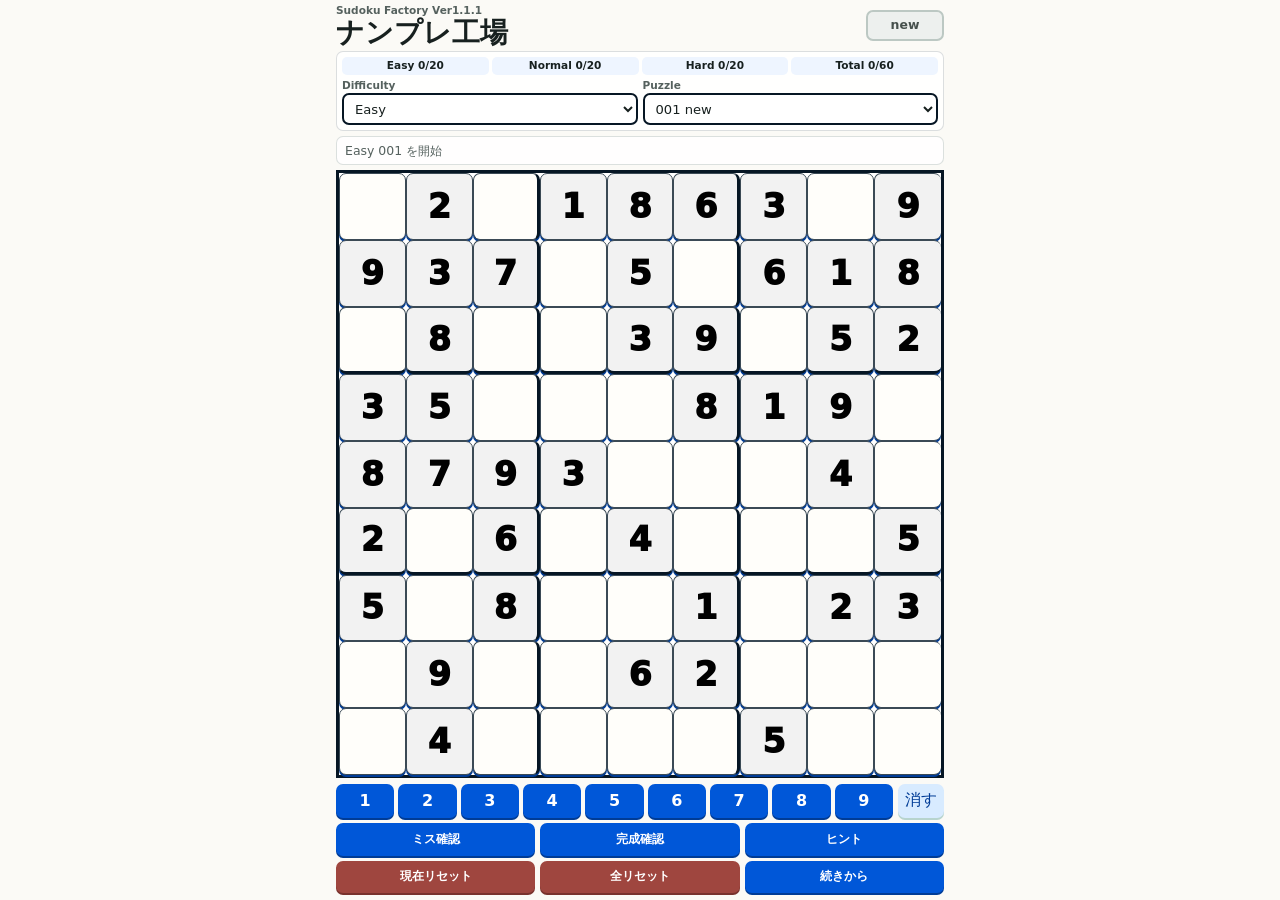
<file: index.html>
<!doctype html>
<html lang="ja">
<head>
  <meta charset="utf-8">
  <meta name="viewport" content="width=device-width, initial-scale=1, viewport-fit=cover">
  <meta name="theme-color" content="#0057d8">
  <title>ナンプレ工場 Ver1.1.1</title>
  <link rel="manifest" href="manifest.webmanifest">
  <link rel="stylesheet" href="style.css?v=1.1.1">
</head>
<body>
  <main class="app-shell">
    <header class="topbar">
      <div class="brand">
        <p class="eyebrow">Sudoku Factory Ver1.1.1</p>
        <h1>ナンプレ工場</h1>
      </div>
      <div class="status-badge" id="selectedStatus">new</div>
    </header>

    <section class="home-panel" aria-label="進捗と問題選択">
      <div id="progressSummary" class="progress-summary"></div>
      <div class="pickers">
        <label>
          <span>Difficulty</span>
          <select id="difficultySelect" aria-label="難易度を選ぶ"></select>
        </label>
        <label>
          <span>Puzzle</span>
          <select id="puzzleNumberSelect" aria-label="問題番号を選ぶ"></select>
        </label>
      </div>
    </section>

    <section class="status-panel" aria-live="polite">
      <p id="message">問題を選んで開始</p>
    </section>

    <section class="board-wrap" aria-label="ナンプレ盤面">
      <div id="board" class="board" role="grid" aria-label="9x9 Sudoku board"></div>
    </section>

    <section class="controls" aria-label="入力">
      <div id="numberPad" class="number-pad" aria-label="数字ボタン"></div>
      <button id="clearCell" class="secondary" type="button">消す</button>
    </section>

    <section class="actions" aria-label="操作">
      <button id="checkMistakes" type="button">ミス確認</button>
      <button id="checkComplete" type="button">完成確認</button>
      <button id="hintOne" type="button">ヒント</button>
      <button id="resetPuzzle" class="danger" type="button">現在リセット</button>
      <button id="resetAllProgress" class="danger" type="button">全リセット</button>
      <button id="continuePuzzle" type="button">続きから</button>
    </section>

    <div class="legacy-cache-bridge" aria-hidden="true">
      <select id="puzzleSelect" tabindex="-1"></select>
      <div id="puzzleList"></div>
      <button id="hintTwo" type="button" tabindex="-1">Hint 2</button>
      <button id="hintThree" type="button" tabindex="-1">Hint 3</button>
    </div>
  </main>

  <script src="puzzles.js?v=1.1.1u1"></script>
  <script src="app.js?v=1.1.1"></script>
</body>
</html>
</file>
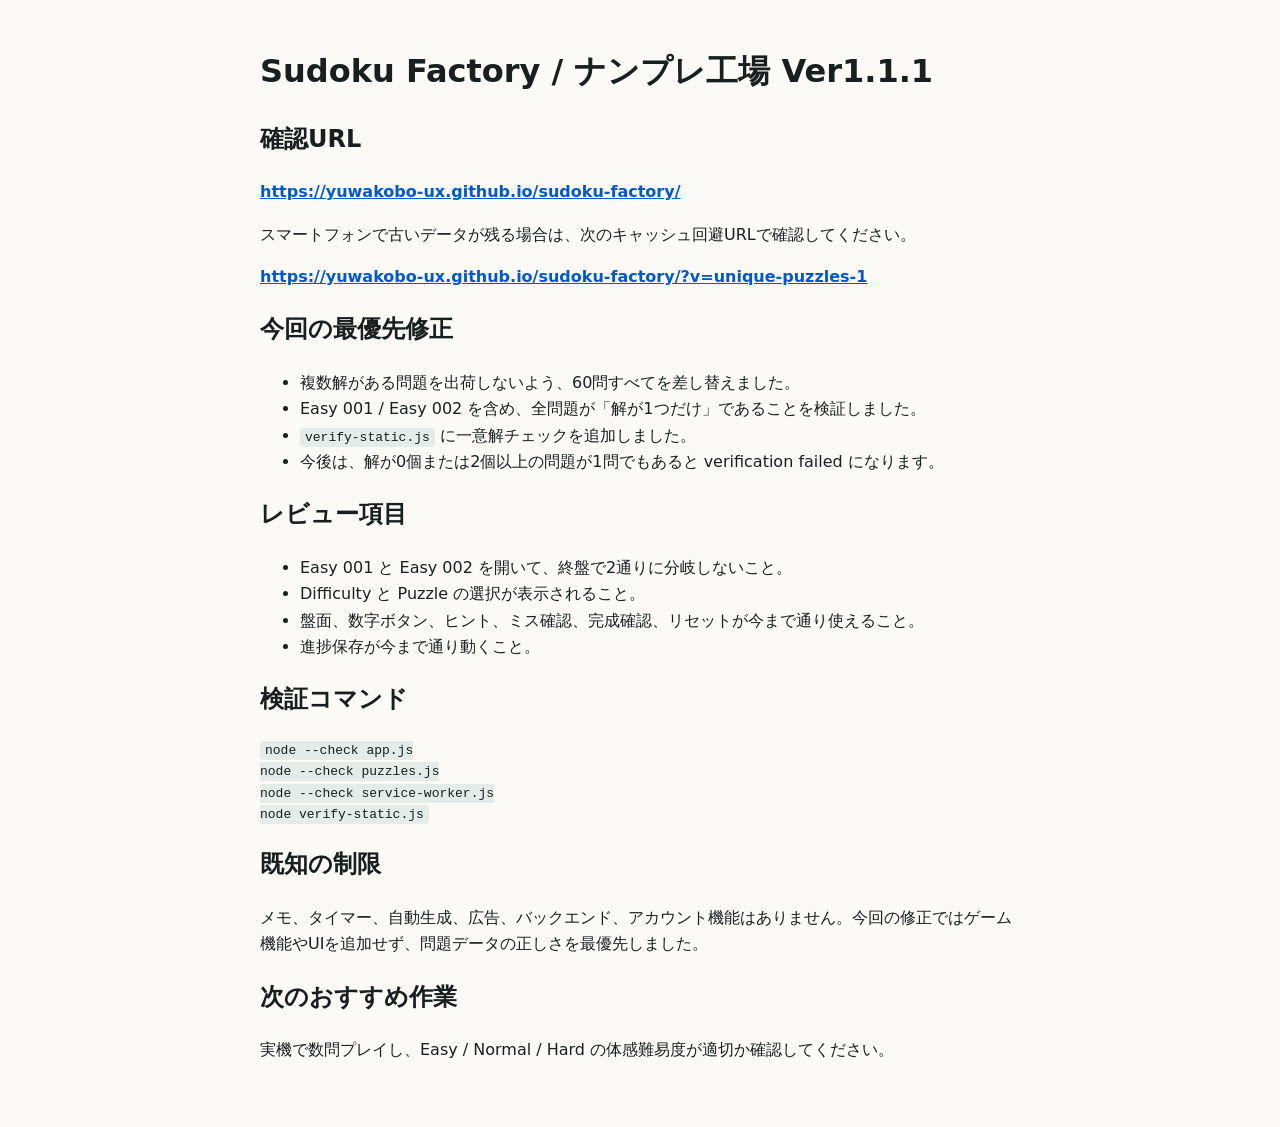
<file: OPEN_ME_FIRST.html>
<!doctype html>
<html lang="ja">
<head>
  <meta charset="utf-8">
  <meta name="viewport" content="width=device-width, initial-scale=1">
  <title>OPEN ME FIRST - Sudoku Factory Ver1.1.1</title>
  <style>
    body {
      max-width: 760px;
      margin: 0 auto;
      padding: 24px 16px 48px;
      color: #17201f;
      font-family: system-ui, -apple-system, BlinkMacSystemFont, "Segoe UI", sans-serif;
      line-height: 1.65;
      background: #fbfaf6;
    }
    a {
      color: #0057d8;
      font-weight: 700;
    }
    code {
      padding: 2px 5px;
      border-radius: 4px;
      background: #e3ece8;
    }
  </style>
</head>
<body>
  <h1>Sudoku Factory / ナンプレ工場 Ver1.1.1</h1>

  <h2>確認URL</h2>
  <p><a href="https://yuwakobo-ux.github.io/sudoku-factory/">https://yuwakobo-ux.github.io/sudoku-factory/</a></p>
  <p>スマートフォンで古いデータが残る場合は、次のキャッシュ回避URLで確認してください。</p>
  <p><a href="https://yuwakobo-ux.github.io/sudoku-factory/?v=unique-puzzles-1">https://yuwakobo-ux.github.io/sudoku-factory/?v=unique-puzzles-1</a></p>

  <h2>今回の最優先修正</h2>
  <ul>
    <li>複数解がある問題を出荷しないよう、60問すべてを差し替えました。</li>
    <li>Easy 001 / Easy 002 を含め、全問題が「解が1つだけ」であることを検証しました。</li>
    <li><code>verify-static.js</code> に一意解チェックを追加しました。</li>
    <li>今後は、解が0個または2個以上の問題が1問でもあると verification failed になります。</li>
  </ul>

  <h2>レビュー項目</h2>
  <ul>
    <li>Easy 001 と Easy 002 を開いて、終盤で2通りに分岐しないこと。</li>
    <li>Difficulty と Puzzle の選択が表示されること。</li>
    <li>盤面、数字ボタン、ヒント、ミス確認、完成確認、リセットが今まで通り使えること。</li>
    <li>進捗保存が今まで通り動くこと。</li>
  </ul>

  <h2>検証コマンド</h2>
  <pre><code>node --check app.js
node --check puzzles.js
node --check service-worker.js
node verify-static.js</code></pre>

  <h2>既知の制限</h2>
  <p>メモ、タイマー、自動生成、広告、バックエンド、アカウント機能はありません。今回の修正ではゲーム機能やUIを追加せず、問題データの正しさを最優先しました。</p>

  <h2>次のおすすめ作業</h2>
  <p>実機で数問プレイし、Easy / Normal / Hard の体感難易度が適切か確認してください。</p>
</body>
</html>
</file>
<file: style.css>
:root {
  --ink: #17201f;
  --muted: #55615e;
  --paper: #fbfaf6;
  --panel: #ffffff;
  --line: #3b4a55;
  --heavy: #061624;
  --accent: #0057d8;
  --accent-strong: #003c96;
  --soft: #d8ebff;

  /* Ver.0.6 high-contrast roles: block < row/column < same number < selected < wrong. */
  --cell-normal: #fffefa;
  --cell-fixed: #f2f2f2;
  --cell-block: #b8f0b0;
  --cell-line: #9fd4ff;
  --cell-same: #ffe100;
  --cell-selected: #0057d8;
  --cell-selected-border: #001b52;
  --cell-wrong: #ff4b73;
  --cell-wrong-border: #b00020;
  --cell-wrong-text: #5e0011;
  --cell-user-text: #004fc4;
  --cell-fixed-text: #000000;

  --pad-active: #ffe100;
  --pad-active-text: #17201f;
  --pad-complete: #d1d6d3;
  --pad-complete-text: #424946;
}

* {
  box-sizing: border-box;
}

html,
body {
  min-height: 100%;
}

body {
  min-height: 100svh;
  min-height: 100dvh;
  margin: 0;
  color: var(--ink);
  font-family: system-ui, -apple-system, BlinkMacSystemFont, "Segoe UI", sans-serif;
  background: var(--paper);
}

button,
select {
  font: inherit;
}

button {
  min-height: 34px;
  border: 0;
  border-radius: 7px;
  color: #fff;
  background: var(--accent);
  box-shadow: 0 2px 0 var(--accent-strong);
  cursor: pointer;
  touch-action: manipulation;
}

button:active {
  transform: translateY(1px);
  box-shadow: 0 1px 0 var(--accent-strong);
}

button.secondary {
  color: var(--accent-strong);
  background: var(--soft);
  box-shadow: 0 2px 0 #b7d4ce;
}

button.danger {
  background: #9f463f;
  box-shadow: 0 2px 0 #78322d;
}

.app-shell {
  width: 100%;
  max-width: 620px;
  min-height: 100svh;
  min-height: 100dvh;
  display: grid;
  grid-template-rows: auto auto auto auto auto;
  gap: 5px;
  margin: 0 auto;
  padding: max(5px, env(safe-area-inset-top)) 6px max(7px, env(safe-area-inset-bottom));
}

.topbar {
  display: grid;
  grid-template-columns: minmax(0, 1fr) auto;
  gap: 8px;
  align-items: center;
}

.brand {
  min-width: 0;
}

.eyebrow {
  margin: 0 0 1px;
  color: var(--muted);
  font-size: 0.66rem;
  font-weight: 750;
  line-height: 1.1;
}

h1 {
  margin: 0;
  font-size: clamp(1.15rem, 5.4vw, 1.72rem);
  line-height: 1.02;
  letter-spacing: 0;
}

.selector {
  display: grid;
  grid-template-columns: auto auto;
  gap: 5px;
  align-items: center;
  color: var(--muted);
  font-size: 0.72rem;
  font-weight: 750;
}

select {
  min-height: 30px;
  max-width: 132px;
  border: 2px solid var(--heavy);
  border-radius: 7px;
  padding: 0 24px 0 7px;
  color: var(--ink);
  background: var(--panel);
  font-size: 0.82rem;
}

.status-panel {
  min-height: 28px;
  display: flex;
  align-items: center;
  padding: 4px 8px;
  border: 1px solid rgba(33, 61, 57, 0.16);
  border-radius: 7px;
  background: rgba(255, 255, 255, 0.82);
}

.home-panel {
  display: grid;
  gap: 5px;
  padding: 5px;
  border: 1px solid rgba(6, 22, 36, 0.14);
  border-radius: 7px;
  background: rgba(255, 255, 255, 0.86);
}

.progress-summary {
  display: grid;
  grid-template-columns: repeat(4, minmax(0, 1fr));
  gap: 3px;
  color: var(--ink);
  font-size: 0.66rem;
  font-weight: 800;
  line-height: 1.1;
  text-align: center;
}

.progress-summary span,
.progress-summary strong {
  overflow: hidden;
  padding: 3px 2px;
  border-radius: 5px;
  background: #eef5ff;
  text-overflow: ellipsis;
  white-space: nowrap;
}

.pickers {
  display: grid;
  grid-template-columns: 1fr 1fr;
  gap: 5px;
}

.pickers label {
  display: grid;
  gap: 2px;
}

.pickers span {
  color: var(--muted);
  font-size: 0.66rem;
  font-weight: 800;
  line-height: 1;
}

.pickers select {
  width: 100%;
  max-width: none;
  min-height: 32px;
}

.status-panel p {
  width: 100%;
  margin: 0;
  overflow: hidden;
  color: var(--muted);
  font-size: 0.78rem;
  line-height: 1.25;
  text-overflow: ellipsis;
  white-space: nowrap;
}

.board-wrap {
  display: grid;
  place-items: center;
  gap: 0;
  min-height: 0;
}

.board {
  width: min(96vw, 608px);
  max-width: calc(100vw - 12px);
  min-width: 0;
  aspect-ratio: 1;
  display: grid;
  grid-template-columns: repeat(9, 1fr);
  grid-template-rows: repeat(9, 1fr);
  border: 3px solid var(--heavy);
  background: var(--panel);
}

.cell {
  display: grid;
  place-items: center;
  min-width: 0;
  min-height: 0;
  border: 1.5px solid var(--line);
  color: var(--cell-user-text);
  background: var(--cell-normal);
  font-size: clamp(1.08rem, 6.45vw, 2.08rem);
  font-weight: 780;
  line-height: 1;
  transition: background-color 120ms ease, color 120ms ease, transform 120ms ease, box-shadow 120ms ease;
  user-select: none;
}

.cell:nth-child(3n) {
  border-right-width: 3px;
  border-right-color: var(--heavy);
}

.cell:nth-child(9n) {
  border-right-width: 0;
}

.cell:nth-child(n+19):nth-child(-n+27),
.cell:nth-child(n+46):nth-child(-n+54) {
  border-bottom-width: 3px;
  border-bottom-color: var(--heavy);
}

.cell.fixed {
  color: var(--cell-fixed-text);
  background: var(--cell-fixed);
  font-weight: 950;
}

/* block */
.cell.block-peer {
  background: var(--cell-block) !important;
}

/* row column */
.cell.line-peer {
  background: var(--cell-line) !important;
}

/* same number */
.cell.same-number {
  background: var(--cell-same) !important;
  box-shadow: inset 0 0 0 3px #9c7100;
}

/* selected cell */
.cell.selected {
  position: relative;
  z-index: 1;
  color: #fff;
  background: var(--cell-selected) !important;
  outline: 7px solid var(--cell-selected-border);
  outline-offset: -8px;
  transform: scale(1.06);
  box-shadow: 0 0 0 4px rgba(0, 27, 82, 0.58), 0 7px 18px rgba(0, 27, 82, 0.62);
}

/* wrong */
.cell.wrong {
  color: var(--cell-wrong-text);
  background: var(--cell-wrong) !important;
  font-weight: 900;
  box-shadow: inset 0 0 0 5px var(--cell-wrong-border);
}

.cell.wrong.selected {
  color: #fff;
  background: var(--cell-wrong-border) !important;
  outline-color: #4c0000;
  box-shadow: 0 0 0 4px rgba(76, 0, 0, 0.44), 0 6px 16px rgba(76, 0, 0, 0.55);
}

.cell.revealed {
  animation: hint-pop 220ms ease-out;
}

.controls,
.actions {
  display: grid;
  gap: 5px;
}

.legend {
  width: min(96vw, 608px);
  display: none;
  grid-template-columns: repeat(3, minmax(0, 1fr));
  gap: 4px;
  color: var(--muted);
  font-size: 0.68rem;
  font-weight: 750;
  line-height: 1;
}

.legend span {
  display: flex;
  min-width: 0;
  align-items: center;
  justify-content: center;
  gap: 3px;
  white-space: nowrap;
}

.legend i {
  width: 12px;
  height: 12px;
  display: inline-block;
  border: 1px solid var(--heavy);
  border-radius: 3px;
}

.legend-selected {
  background: var(--cell-selected);
}

.legend-same {
  background: var(--cell-same);
}

.legend-related {
  background: var(--cell-line);
}

.legacy-cache-bridge {
  display: none !important;
}

.status-badge {
  min-width: 78px;
  padding: 7px 8px;
  border: 2px solid #bcc8c3;
  border-radius: 7px;
  color: #46504c;
  background: #edf0ee;
  font-size: 0.78rem;
  font-weight: 900;
  line-height: 1;
  text-align: center;
}

.status-badge.playing {
  color: #001b52;
  background: #ffe100;
  border-color: #9c7100;
}

.status-badge.cleared {
  color: #fff;
  background: #0a7a31;
  border-color: #064e20;
}

.controls {
  grid-template-columns: minmax(0, 1fr) 46px;
}

.number-pad {
  display: grid;
  grid-template-columns: repeat(9, 1fr);
  gap: 4px;
}

.number-pad button {
  min-width: 0;
  padding: 0;
  font-size: 1rem;
  font-weight: 850;
  transition: background-color 120ms ease, color 120ms ease, transform 120ms ease, box-shadow 120ms ease;
}

.number-pad button.active-number {
  color: var(--pad-active-text);
  background: var(--pad-active);
  transform: translateY(-1px);
  box-shadow: 0 0 0 4px rgba(255, 225, 0, 0.68), 0 3px 0 #946c00;
}

.number-pad button.completed-number {
  color: var(--pad-complete-text);
  background: var(--pad-complete);
  box-shadow: 0 2px 0 #c6cec9;
}

.number-pad button.active-number.completed-number {
  color: var(--pad-active-text);
  background: var(--pad-active);
  box-shadow: 0 0 0 4px rgba(255, 225, 0, 0.68), 0 3px 0 #946c00;
}

.actions {
  grid-template-columns: repeat(3, minmax(0, 1fr));
}

.actions button {
  min-height: 32px;
  padding: 0 4px;
  font-size: 0.78rem;
  font-weight: 750;
}

@media (max-width: 390px) {
  .app-shell {
    gap: 5px;
    padding-left: 6px;
    padding-right: 6px;
  }

  .board {
    width: min(96vw, calc(100vw - 12px));
  }

  .cell {
    font-size: clamp(1rem, 6vw, 1.55rem);
  }

  .actions button {
    font-size: 0.72rem;
  }

  .progress-summary,
  .pickers {
    grid-template-columns: repeat(2, minmax(0, 1fr));
  }
}

@media (max-height: 700px) {
  .eyebrow {
    display: none;
  }

  .status-panel {
    min-height: 24px;
    padding-block: 2px;
  }

  .board {
    width: min(96vw, calc(100vw - 12px));
  }

  .legend {
    display: none;
  }

  button {
    min-height: 31px;
  }

  .actions button {
    min-height: 29px;
  }
}

@keyframes hint-pop {
  0% {
    transform: scale(0.92);
    box-shadow: inset 0 0 0 4px #ffcf24;
  }
  100% {
    transform: scale(1);
  }
}
</file>
